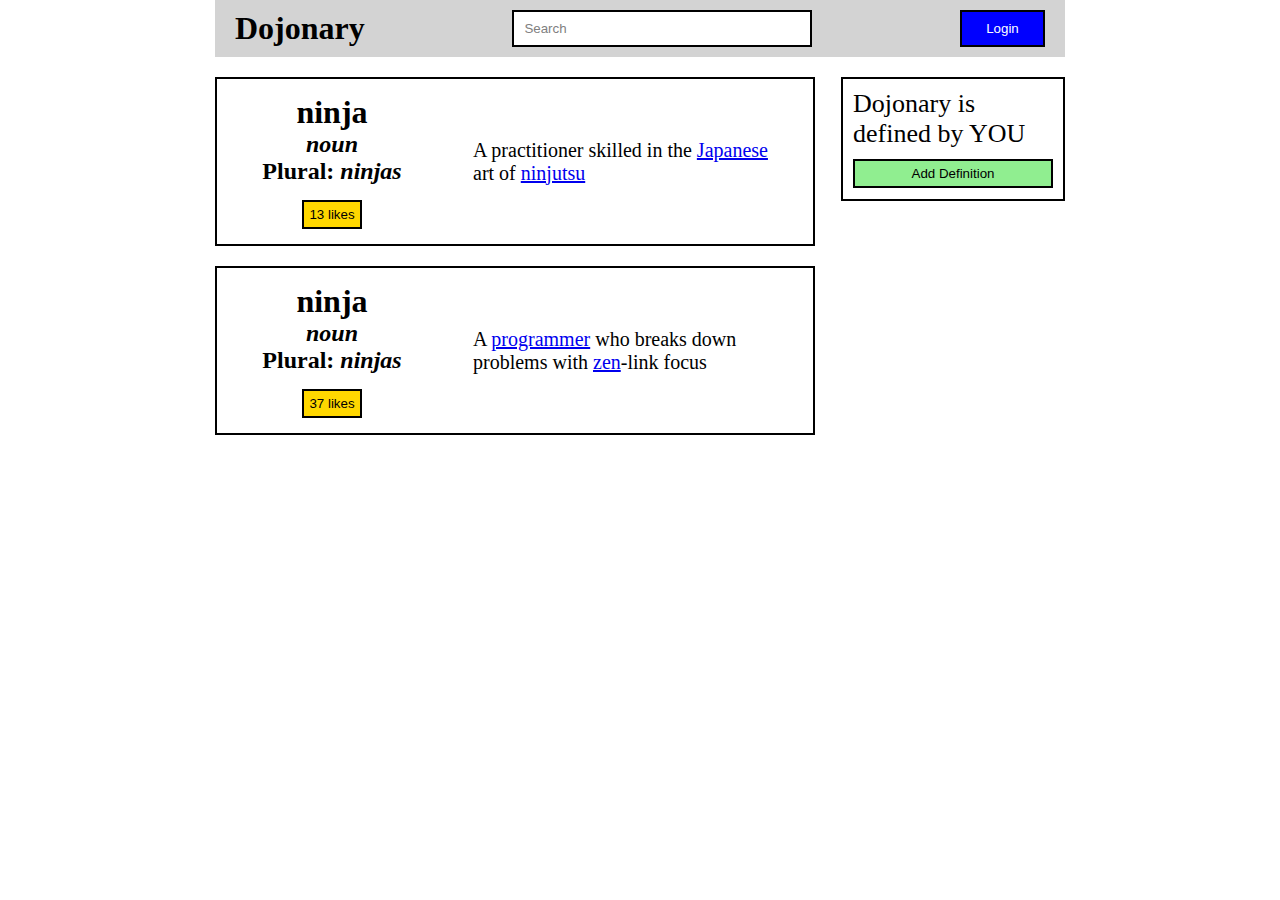
<file: button_clicker/index.html>
<!DOCTYPE html>
<html lang="en">
<head>
    <meta charset="UTF-8">
    <meta http-equiv="X-UA-Compatible" content="IE=edge">
    <meta name="viewport" content="width=device-width, initial-scale=1.0">
    <title>Dojonary</title>
    <link rel="stylesheet" href="style.css">
</head>
<body>
    <div id="container">

        <div id="header">
            <h1>Dojonary</h1>
            <button id="btn-search">Search</button>
            <button id="btn-login" onclick="logout(this)">Login</button>
        </div>

        <div class="container-body">
            <div class="definitions">
                <div class="definition-card">
                    <div class="definition-data">
                        <h1>ninja</h1>
                        <h2 id="italic">noun</h2>
                        <h2>Plural: <span id="italic">ninjas</span></h2>
                        <button class="likes" onclick="alert('Ninja was liked')"><span>13</span> likes</button>
                    </div>
                    <div class="definition-text">
                        <p>A practitioner skilled in the <a href="#">Japanese</a> art of <a href="#">ninjutsu</a></p>
                    </div>
                </div>
                <div class="definition-card">
                    <div class="definition-data">
                        <h1>ninja</h1>
                        <h2 id="italic">noun</h2>
                        <h2>Plural: <span id="italic">ninjas</span></h2>
                        <button class="likes" onclick="alert('Ninja was liked')"><span>37</span> likes</button>
                    </div>
                    <div class="definition-text">
                        <p>A <a href="#">programmer</a> who breaks down problems with <a href="#">zen</a>-link focus</p>
                    </div>
                </div>
            </div>
            <div class="add-definitions">
                <p id="add-definitions-text">Dojonary is defined by YOU</p>
                <button id="btn-add-definition" onclick="hide(this)">Add Definition</button>
            </div>
        </div>
    </div>
    <script src="script.js"></script>
</body>
</html>
</file>
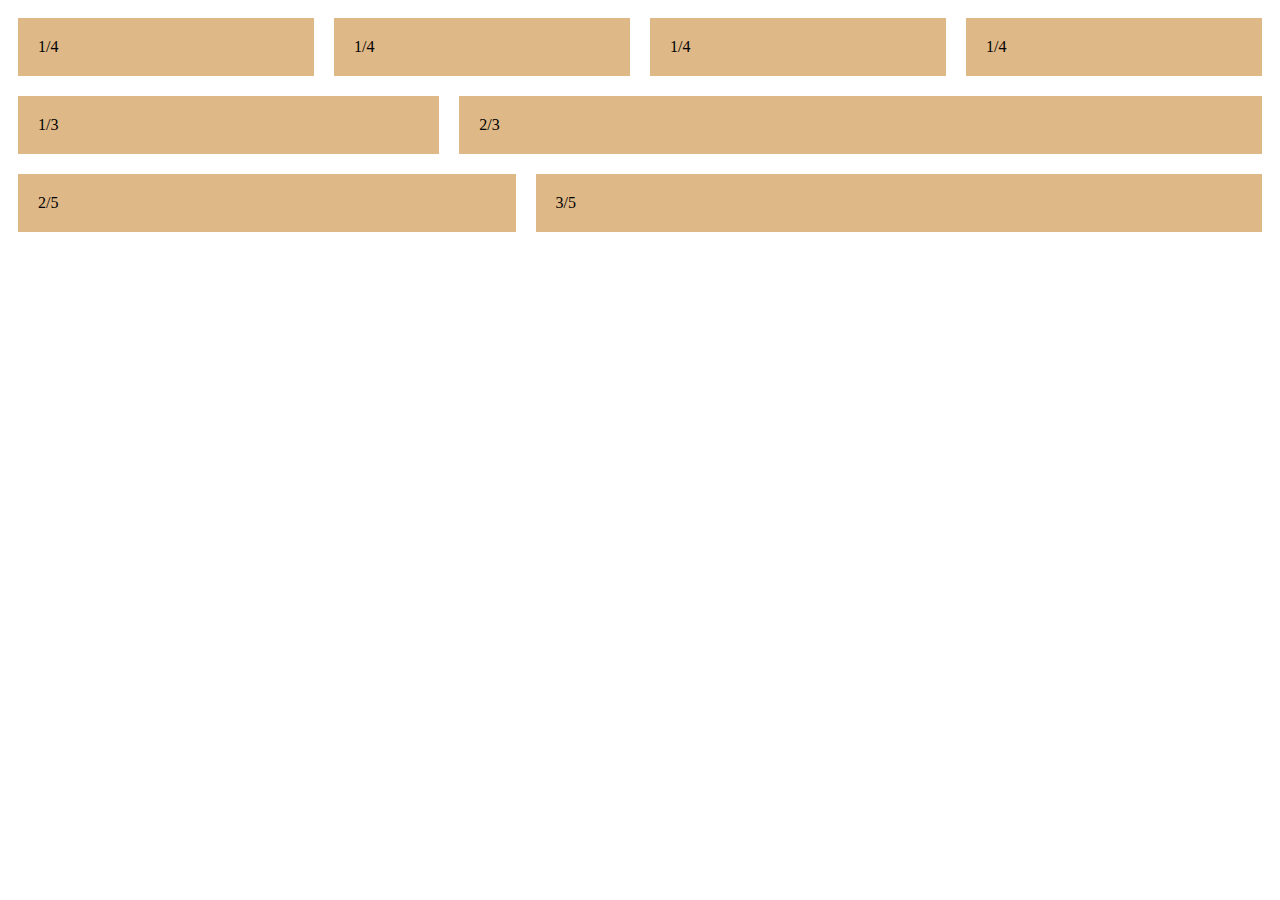
<file: flex_columns/index.html>
<!DOCTYPE html>
<html lang="en">
<head>
    <meta charset="UTF-8">
    <meta http-equiv="X-UA-Compatible" content="IE=edge">
    <meta name="viewport" content="width=device-width, initial-scale=1.0">
    <title>FLEX-ible Columns</title>
    <link rel="stylesheet" href="style.css">
</head>
<body>
    <div class="row">
        <div class="col">1/4</div>
        <div class="col">1/4</div>
        <div class="col">1/4</div>
        <div class="col">1/4</div>
    </div>
    <div class="row">
        <div class="col">1/3</div> 
        <div class="col-2">2/3</div>
    </div>
    <div class="row">
        <div class="col-2">2/5</div>
        <div class="col-3">3/5</div>
    </div>    
</body>
</html>
</file>
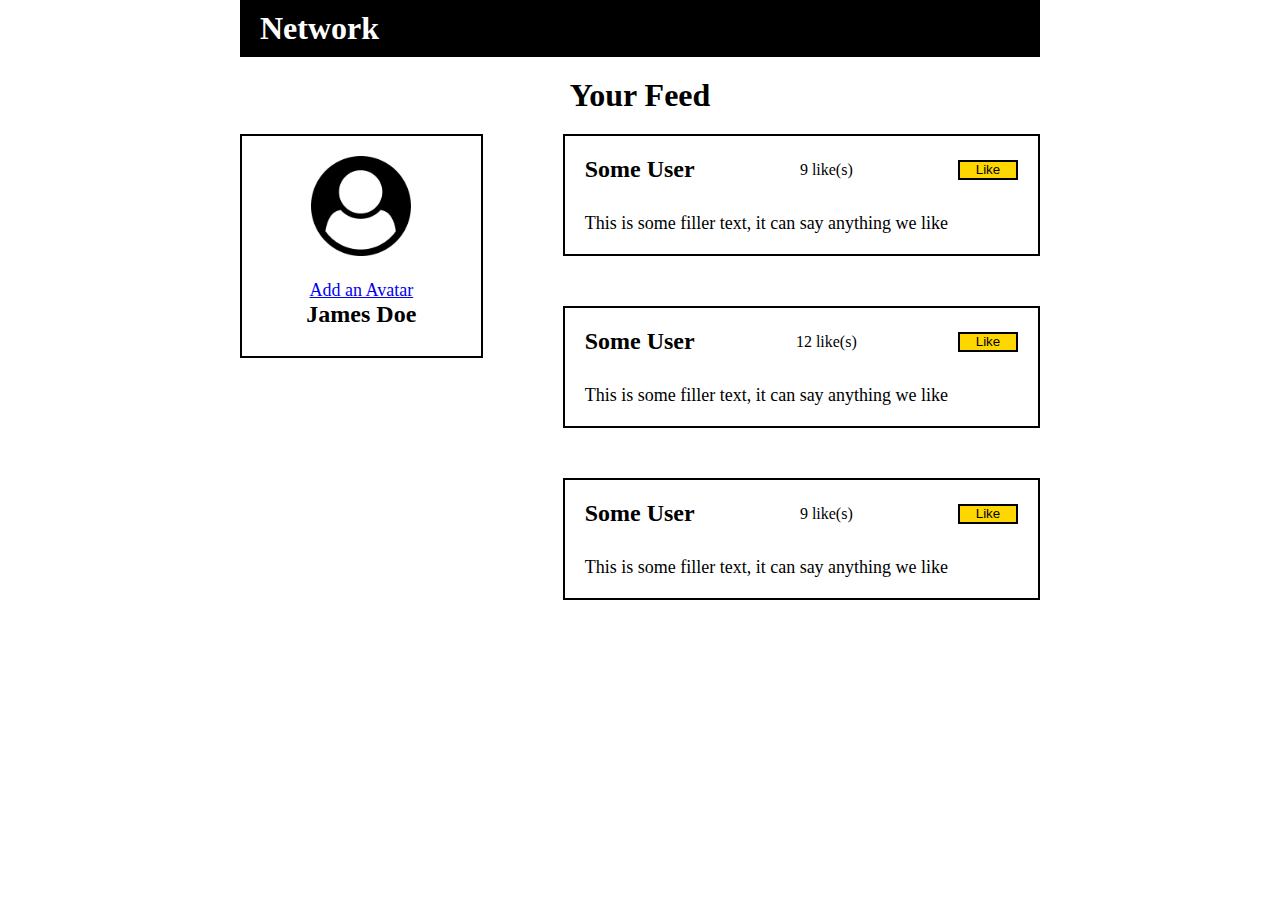
<file: likes/index.html>
<!DOCTYPE html>
<html lang="en">
<head>
    <meta charset="UTF-8">
    <meta http-equiv="X-UA-Compatible" content="IE=edge">
    <meta name="viewport" content="width=device-width, initial-scale=1.0">
    <title>Document</title>
    <link rel="stylesheet" href="style.css">
</head>
<body>
    <div class= "container">
        <div id="header">
            <h1>Network</h1>
        </div>
        <div class="title">
            <h1>Your Feed</h1>
        </div>
        <div class="flex-container">
            <div id="left-col">
                <img src="images/user-circle.png" id="user-avatar">
                <p><a href="#">Add an Avatar</a></p>
                <h2>James Doe</h2>
            </div>
            <div id="right-col">
                <div class="user-card">
                    <div class="user-data">
                        <h2>Some User</h2>
                        <span id="user-1">9 like(s)</span>
                        <button class="btn-like" onclick="addlike(0)">Like</button>
                    </div>
                    <div class="user-text">
                        <p>This is some filler text, it can say anything we like</p>
                    </div>
                </div>

                <div class="user-card">
                    <div class="user-data">
                        <h2>Some User</h2>
                        <span id="user-2">12 like(s)</span>
                        <button class="btn-like" onclick="addlike(1)">Like</button>
                    </div>
                    <div class="user-text">
                        <p>This is some filler text, it can say anything we like</p>
                    </div>
                </div>

                <div class="user-card">
                    <div class="user-data">
                        <h2>Some User</h2>
                        <span id="user-3">9 like(s)</span>
                        <button class="btn-like" onclick="addlike(2)">Like</button>
                    </div>
                    <div class="user-text">
                        <p>This is some filler text, it can say anything we like</p>
                    </div>
                </div>
            </div>
        </div>
    </div>
        
    <script src="script.js"></script>
</body>
</html>
</file>
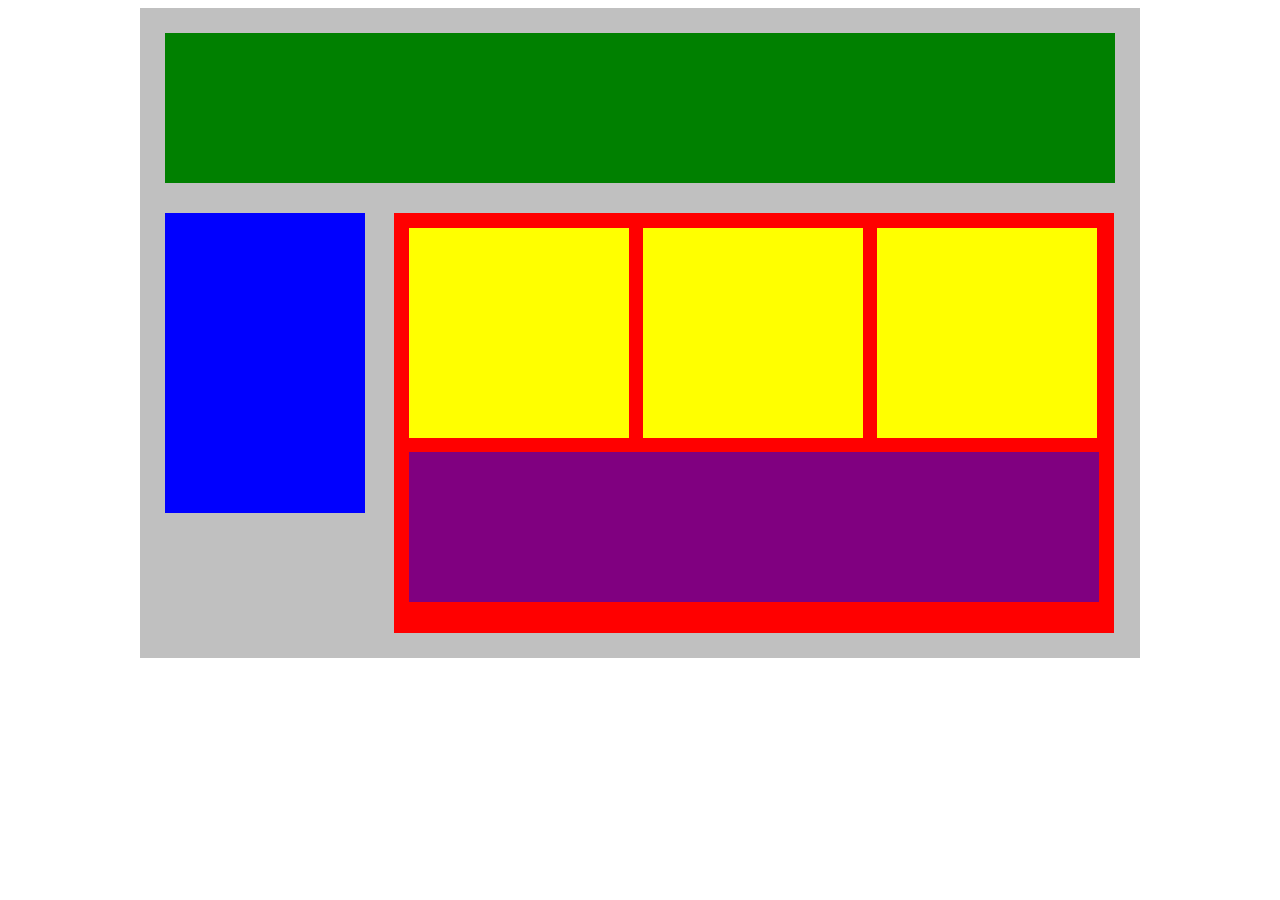
<file: plotting_blocks/index.html>
<!DOCTYPE html>
<html lang="en">
<head>
    <title>Position Practice</title>
    <link rel="stylesheet" type="text/css" href="style.css">
</head>
<body>
    <div class="container">
        <div class="top-nav"></div>
        <div class="side-nav"></div>
        <div class="main">
            <div class="sub-content"></div>
            <div class="sub-content"></div>
            <div class="sub-content"></div>
            <div id="advertisement"></div>
        </div>
    </div>
</body>
</html>
</file>
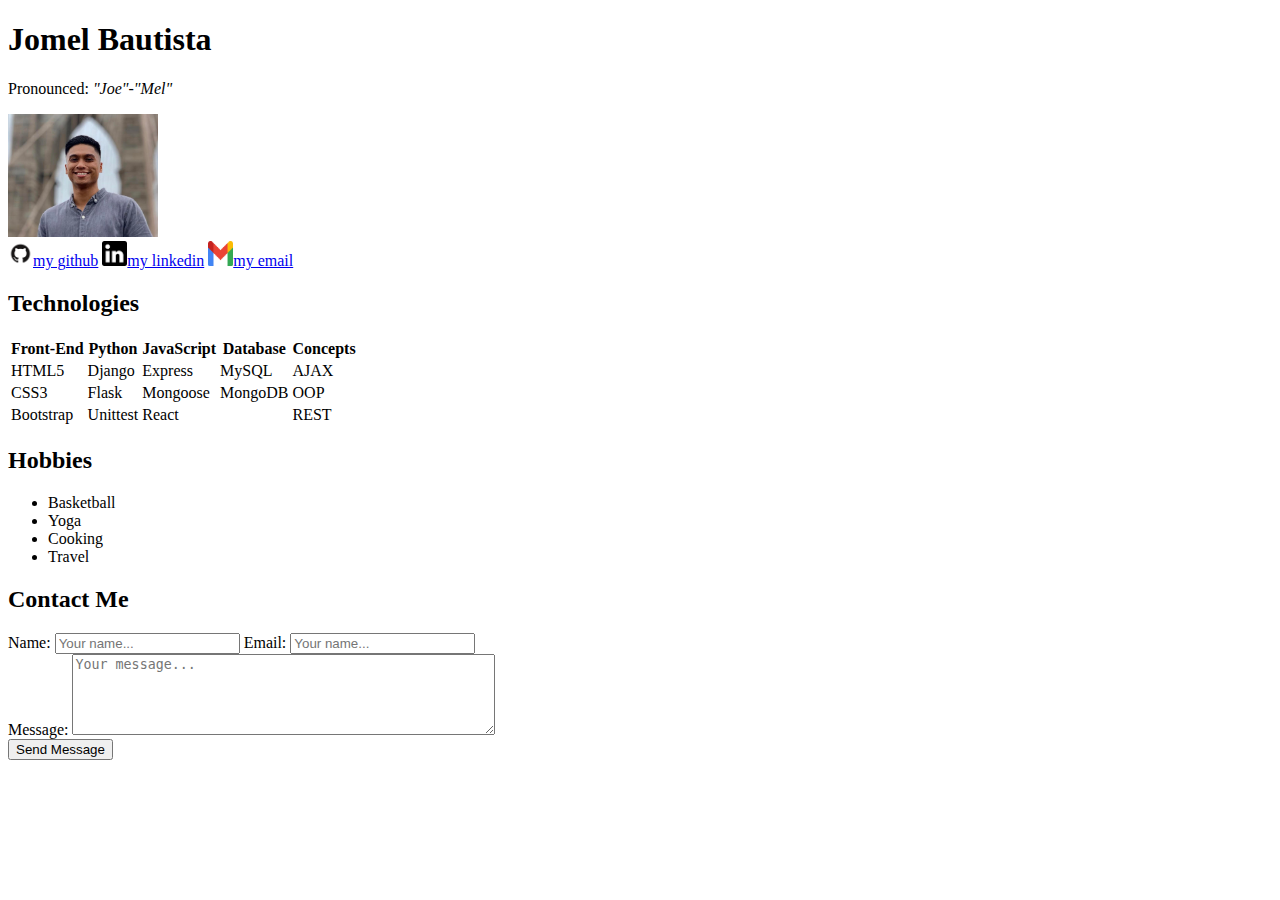
<file: portfolio_content/index.html>
<!DOCTYPE html>
<html lang="en">
<head>
    <meta charset="UTF-8">
    <meta http-equiv="X-UA-Compatible" content="IE=edge">
    <meta name="viewport" content="width=device-width, initial-scale=1.0">
    <title>Portfolio</title>
</head>
<body>
    <div>
        <h1>Jomel Bautista</h1>
        <p>Pronounced: <em>"Joe"-"Mel"</em></p>
        <img src="images/self_portrait.jpeg" alt="Jomel Bautista Self Portrait" width="150"><br>
        <a href="http://github.com/jomelbautista"><img src="images/github_icon.png" alt="Github Icon" width="25" height="25">my github</a>
        <a href="http://www.linkedin.com/in/jomelgbautista/"><img src="images/linkedin_icon.png" alt="Linkedin Icon" width="25" height="25">my linkedin</a>
        <a href="mailto:jomelgbautista@gmail.com"><img src="images/gmail_icon.png" alt="Gmail Icon" width="25" height="25">my email</a>
    </div>

    <div>
        <h2>Technologies</h2>
        <table>
            <tr>
                <th>Front-End</th>
                <th>Python</th>
                <th>JavaScript</th>
                <th>Database</th>
                <th>Concepts</th>
            </tr>
            <tr>
                <td>HTML5</td>
                <td>Django</td>
                <td>Express</td>
                <td>MySQL</td>
                <td>AJAX</td>
            </tr>
            <tr>
                <td>CSS3</td>
                <td>Flask</td>
                <td>Mongoose</td>
                <td>MongoDB</td>
                <td>OOP</td>
            </tr>
            <tr>
                <td>Bootstrap</td>
                <td>Unittest</td>
                <td>React</td>
                <td></td>
                <td>REST</td>
            </tr>
        </table>
    </div>

    <div>
        <h2>Hobbies</h2>
        <ul>
            <li>Basketball</li>
            <li>Yoga</li>
            <li>Cooking</li>
            <li>Travel</li>
        </ul>
    </div>

    <div>
        <h2>Contact Me</h2>
        <form action="/process" method="post">
            <div>
                <label>Name: </label>
                <input type="text" name="name" placeholder="Your name...">
                <label>Email: </label>
                <input type="text" name="name" placeholder="Your name...">
            </div>
            <div>
                <label>Message: </label>
                <textarea name="comment" cols="50" rows="5" placeholder="Your message..."></textarea>
            </div>
            <input type="submit" value="Send Message">
        </form>
    </div>

</body>
</html>
</file>
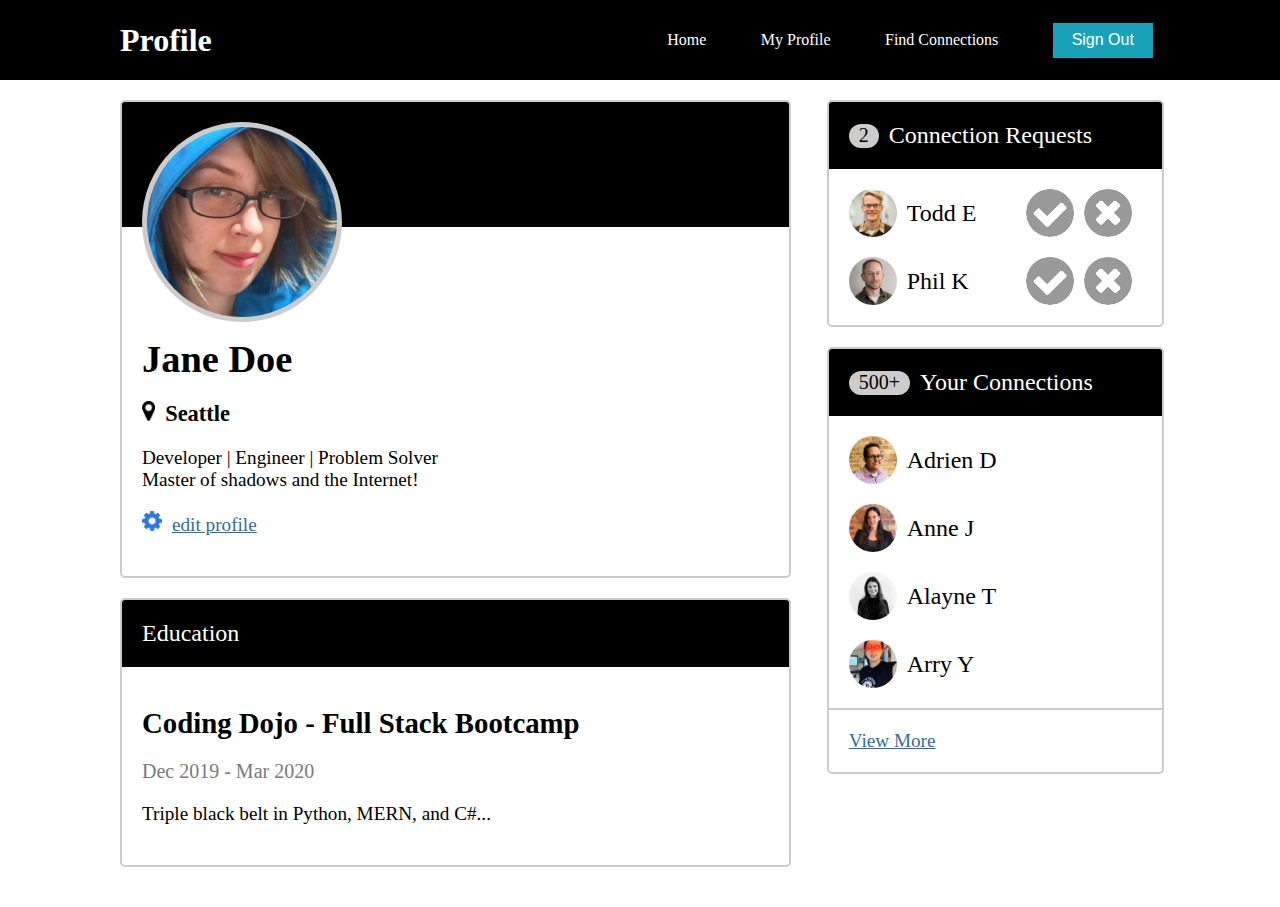
<file: profile_page/index.html>
<!DOCTYPE html>
<html lang="en">
<head>
    <meta charset="UTF-8">
    <meta http-equiv="X-UA-Compatible" content="IE=edge">
    <meta name="viewport" content="width=device-width, initial-scale=1.0">
    <title>Profile Page</title>
    <link rel="stylesheet" href="style.css">
</head>
<body>
    <div class="top">
        <div class="nav">
            <h1 class="nav-title">Profile</h1>
            <ul class="nav-links">
                <li><a href="#">Home</a></li>
                <li><a href="#">My Profile</a></li>
                <li><a href="#">Find Connections</a></li>
                <li><button class="btn">Sign Out</button></li>
            </ul>
        </div>
    </div>
    <div class="container">
        <div class="row">

            <div class="col-1">
                <div class="user-card">
                    <div class="card-header">
                        <img src="images/jane-m.jpg" alt="jane-medium-avatar" class="avatar-m">
                    </div>
                    <div class="card-body">
                        <h1>Jane Doe</h1>
                        <h3>
                            <img src="icons/map-marker.png" alt="pin" class="icon-s">Seattle
                        </h3>
                        <p>Developer | Engineer | Problem Solver<br>Master of shadows and the Internet!</p>
                        <p><a href="#"><img src="icons/gear.png" alt="gear" class="icon-s">edit profile</a></p>
                    </div>
                </div>
                <div class="card">
                    <div class="header">Education</div>
                    <div class="card-body">
                        <h2>Coding Dojo - Full Stack Bootcamp</h2>
                        <p class="dates">Dec 2019 - Mar 2020</p>
                        <p>Triple black belt in Python, MERN, and C#...</p>
                    </div>
                </div>
            </div>

            <div class="col-2">
                <div class="card">
                    <div class="header">
                        <span class="connections">2</span>Connection Requests
                    </div>
                    <div class="user-line">
                        <span class="start">
                            <img src="images/todd-s.jpg" alt="todd" class="avatar-s">
                            <span>Todd E</span>
                        </span>
                        <span class="end">
                            <img src="icons/accept-circle.png" alt="accept" class="avatar-s">
                            <img src="icons/close-circle.png" alt="decline" class="avatar-s">
                        </span>
                    </div>
                    <div class="user-line">
                        <span class="start">
                            <img src="images/phil-s.jpg" alt="phil" class="avatar-s">
                            <span>Phil K</span>
                        </span>
                        <span class="end">
                            <img src="icons/accept-circle.png" alt="accept" class="avatar-s">
                            <img src="icons/close-circle.png" alt="decline" class="avatar-s">
                        </span>
                    </div>
                </div>
                <div class="card">
                    <div class="header">
                        <span class="connections">500+</span>Your Connections
                    </div>
                    <div class="user-line">
                        <span class="start">
                            <img src="images/adrien-s.jpg" alt="adrien" class="avatar-s">
                            <span>Adrien D</span>
                        </span>
                    </div>
                    <div class="user-line">
                        <span class="start">
                            <img src="images/anne-s.jpg" alt="anne" class="avatar-s">
                            <span>Anne J</span>
                        </span>
                    </div>
                    <div class="user-line">
                        <span class="start">
                            <img src="images/alayne-s.jpg" alt="alayne" class="avatar-s">
                            <span>Alayne T</span>
                        </span>
                    </div>
                    <div class="user-line">
                        <span class="start">
                            <img src="images/arry-s.jpg" alt="arry" class="avatar-s">
                            <span>Arry Y</span>
                        </span>
                    </div>
                    <div class="footer">
                        <a href="#">View More</a>
                    </div>
                </div>
            </div>
        </div>
    </div>
</body>
</html>
</file>
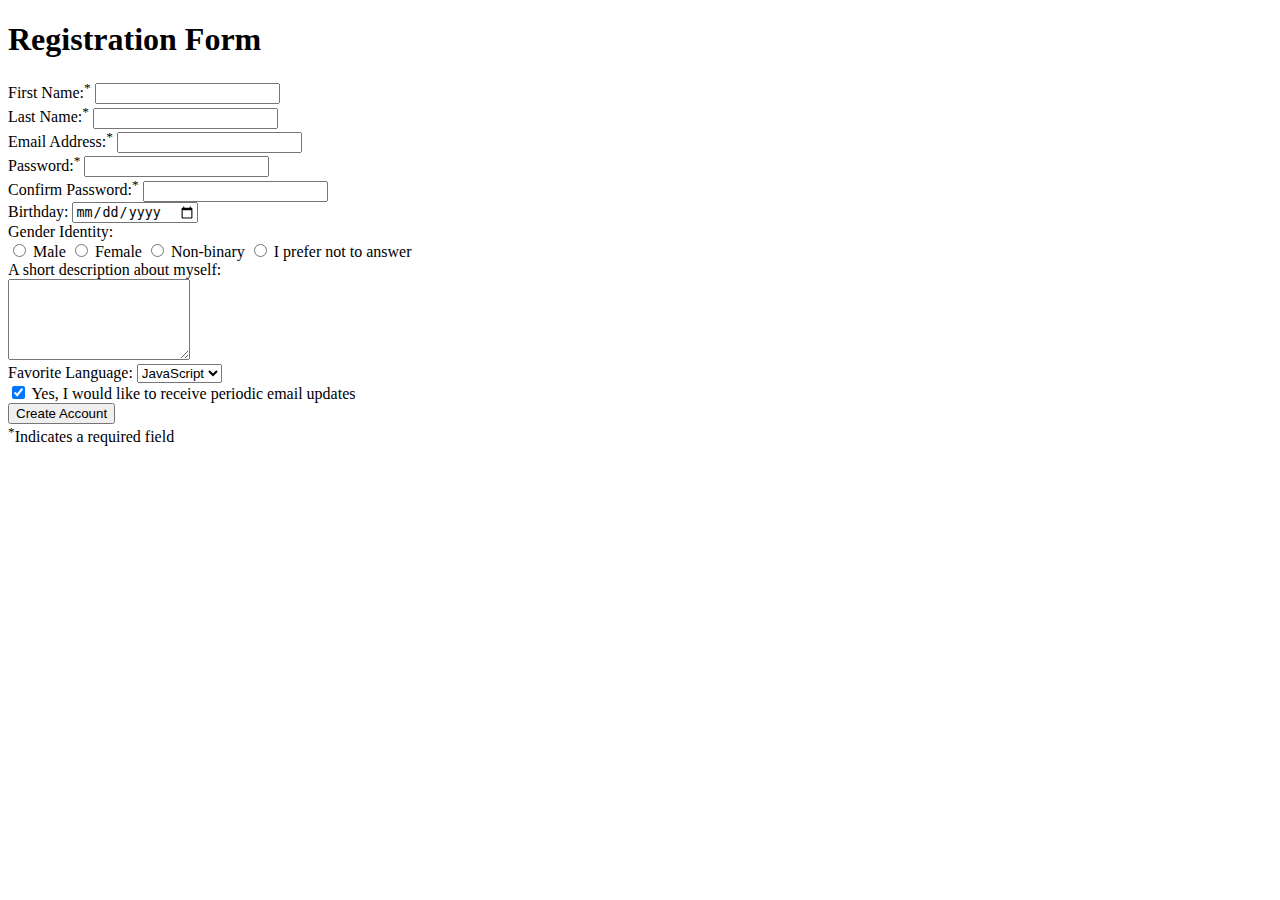
<file: registration_form/index.html>
<!DOCTYPE html>
<html lang="en">
<head>
    <meta charset="UTF-8">
    <meta http-equiv="X-UA-Compatible" content="IE=edge">
    <meta name="viewport" content="width=device-width, initial-scale=1.0">
    <title>Registration Form</title>
</head>

<body>
    <h1>Registration Form</h1>

    <form action="/process" method="post">

        <div>
            First Name:<sup>*</sup>
            <input type="text" name="first_name">
        </div>

        <div>
            Last Name:<sup>*</sup>
            <input type="text" name="last_name">
        </div>

        <div>
            Email Address:<sup>*</sup>
            <input type="text" name="email_address">
        </div>

        <div>
            Password:<sup>*</sup>
            <input type="password" name="password">
        </div>

        <div>
            Confirm Password:<sup>*</sup>
            <input type="password" name="confirm_password">
        </div>

        <div>
            Birthday:
            <input type="date" name="birthday">
        </div>

        <div>
            Gender Identity:
        </div>
        <div>
            <input type="radio" name="gender_identity" value="male" id="male">
            <label for="male">Male</label>

            <input type="radio" name="gender_identity" value="female" id="female">
            <label for="female">Female</label>

            <input type="radio" name="gender_identity" value="non_binary" id="non_binary">
            <label for="non_binary">Non-binary</label>

            <input type="radio" name="gender_identity" value="no_answer" id="no_answer">
            <label for="no_answer">I prefer not to answer</label>
        </div>

        <div>
            A short description about myself:
        </div>
        <div>
            <textarea name="description" cols="20" rows="5"></textarea>
        </div>

        <div>
            Favorite Language:
            <select name="programming_language">
                <option>JavaScript</option>
                <option>C++</option>
                <option>Python</option>
            </select>
        </div>

        <div>
            <input type="checkbox" name="email_updates" id="email_updates" checked>
            <label for="email_updates">Yes, I would like to receive periodic email updates</label>
        </div>

        <div>
            <input type="submit" value="Create Account">
        </div>

        <div><sup>*</sup>Indicates a required field</div>

    </form>

</body>
</html>
</file>
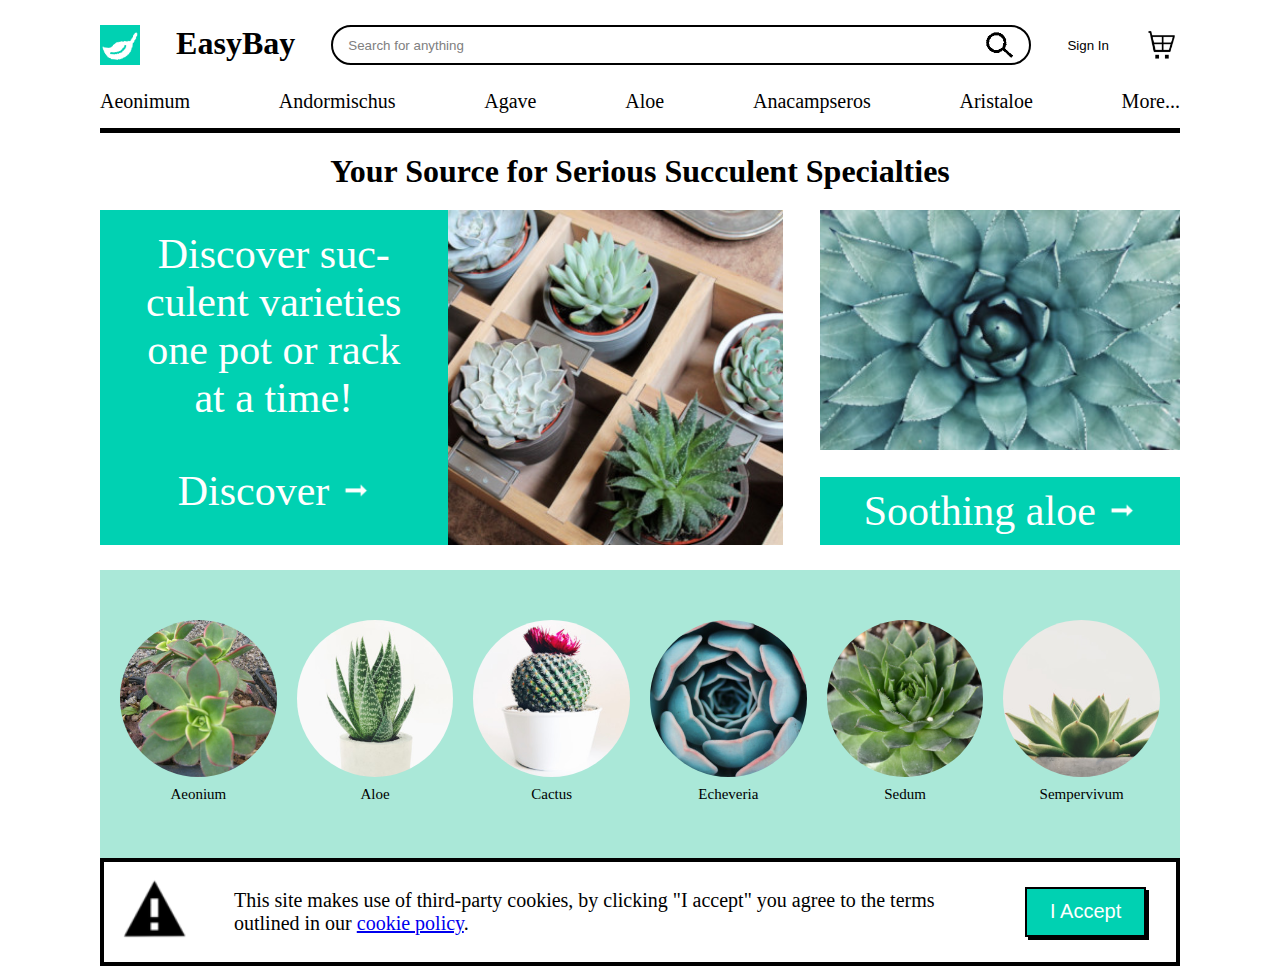
<file: succulents/index.html>
<!--Jomel Bautista | Web Fun | Yellow Belt Exam Attempt #1-->
<!DOCTYPE html>
<html lang="en">
<head>
    <meta charset="UTF-8">
    <meta http-equiv="X-UA-Compatible" content="IE=edge">
    <meta name="viewport" content="width=device-width, initial-scale=1.0">
    <title>Succulents</title>
    <link rel="stylesheet" href="style.css">
</head>

<body>
    <div class="top-nav">
        <div class="top-nav-title">
            <img src="images/assets/leaf.png" id="leaf" alt="leaf">
            <h1>EasyBay</h1>
            <button class="btn-search">Search for anything<img src="images/assets/search-dark.png" class="icon" alt="Search"></button>
            <button class="btn-sign-in">Sign In</button>
            <!--Clicking on the cart icon will alert that your cart is empty-->
            <button class="btn-cart" onclick="alert('Your Cart is empty!')"><img src="images/assets/cart-dark.png" id="cart" alt="Cart"></button>
        </div>
        <ul class="top-nav-links">
            <li><a href="#">Aeonimum</a></li>
            <li><a href="#">Andormischus</a></li>
            <li><a href="#">Agave</a></li>
            <li><a href="#">Aloe</a></li>
            <li><a href="#">Anacampseros</a></li>
            <li><a href="#">Aristaloe</a></li>
            <li><a href="#">More...</a></li>
        </ul>
    </div>

    <div class="container">

        <div class="title-row">
            <h1>Your Source for Serious Succulent Specialties</h1>
        </div>

        <!--Middle Row-->
        <div class="body-row">
            <div class="col-1-left">
                <div class="card-text-l">Discover succulent varieties one pot or rack at a time!</div>
                <div class="card-text-nav">
                    Discover <img src="images/assets/arrow-light.png" class="icon" alt="arrow-light">
                </div>
            </div>
            <div class="col-1-middle">    
                <!--Hoovering over the image will change its source-->
                <img src="images/assets/succulents-1.jpg" onmouseout="this.src='images/assets/succulents-1.jpg'" class="img-l" onmouseover="this.src='images/assets/succulents-2.jpg'" alt="Succulent">
            </div>
            <div class="col-1-right">
                <img src="images/assets/aloe-m.jpg" class="img-m" alt="Succulent">
                <div class="card-text-nav">
                    Soothing aloe <img src="images/assets/arrow-light.png" class="icon" alt="arrow-light">
                </div>
            </div>
        </div>

        <!--Bottom Row Gallery-->
        <div class="gallery-row">
            <div class="col-6">
                <img src="images/assets/aeonium-s.jpg" class="img-s" alt="Aeonium">
                <p class="caption-s">Aeonium</p>
            </div>
            <div class="col-6">
                <img src="images/assets/aloe-s.jpg" class="img-s" alt="Aloe">
                <p class="caption-s">Aloe</p>
            </div>
            <div class="col-6">
                <img src="images/assets/cactus-s.jpg" class="img-s" alt="Cactus">
                <p class="caption-s">Cactus</p>
            </div>
            <div class="col-6">
                <img src="images/assets/echeveria-s.jpg" class="img-s" alt="Echeveria">
                <p class="caption-s">Echeveria</p>
            </div>
            <div class="col-6">
                <img src="images/assets/sedum-s.jpg" class="img-s" alt="Sedum">
                <p class="caption-s">Sedum</p>
            </div>
            <div class="col-6">
                <img src="images/assets/sempervivum-s.jpg" class="img-s" alt="Sempervivum">
                <p class="caption-s">Sempervivum</p>
            </div>
        </div>

        <!--Cookies Row-->
        <div id="cookies-row">
            <img src="images/assets/alert-dark.png" id="alert" alt="Alert">
            <div class="cookies-text">
                <p>This site makes use of third-party cookies, by clicking "I accept" you agree 
                to the terms outlined in our <a href="#">cookie policy</a>.</p>
            </div>
            <!--Clicking 'I Accept' will make the alert box disappear-->
            <button id="btn-accept">I Accept</button> 
        </div>

    </div>
    <script src="script.js"></script>
</body>
</html>
</file>
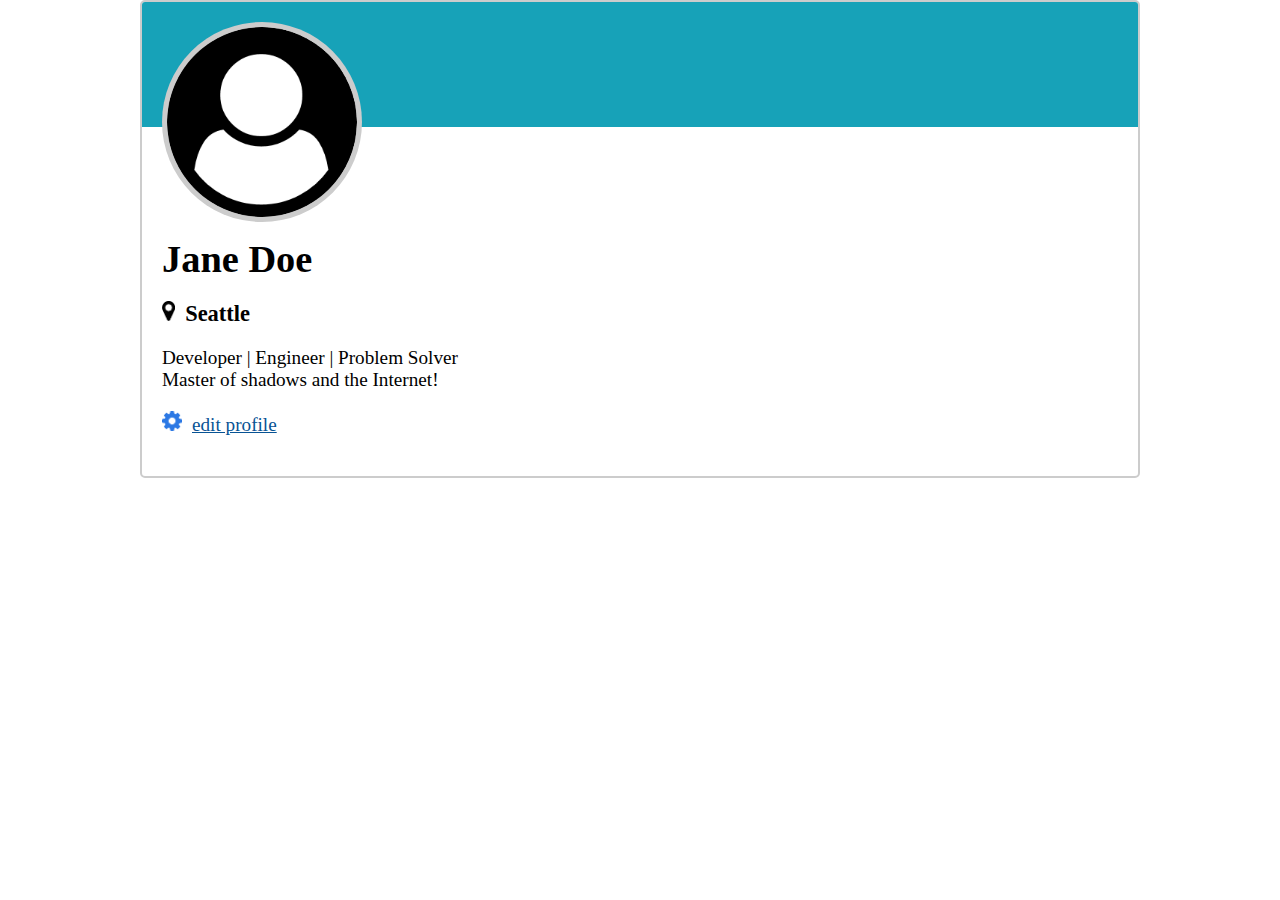
<file: user_card/index.html>
<!DOCTYPE html>
<html lang="en">
<head>
    <meta charset="UTF-8">
    <meta http-equiv="X-UA-Compatible" content="IE=edge">
    <meta name="viewport" content="width=device-width, initial-scale=1.0">
    <title>User Card</title>
    <link rel="stylesheet" href="style.css">
</head>
<body>
    <div class="flex-container">
        <div class="user-card">
            <div class="card-header">
                <img src="icons/user-circle.png" alt="user-circle" class="avatar-medium">
            </div>
            <div class="card-body">
                <h1>Jane Doe</h1>
                <h3>
                    <img src="icons/map-marker.png" alt="map marker" class="icon-small">Seattle
                </h3>
                <p>Developer | Engineer | Problem Solver<br>
                Master of shadows and the Internet!</p>
                <p>
                    <a href="#">
                        <img src="icons/gear.png" alt="gear" class="icon-small">edit profile
                    </a>
                </p>
            </div>
        </div>
    </div>
</body>
</html>
</file>
<file: button_clicker/style.css>
* {
    padding: 0;
    margin: 0;
}

#container {
    margin: 0 auto;
    width: 850px;
}

#header {
    display: flex;
    padding: 10px 20px;
    justify-content: space-between;
    background-color: lightgray;
    margin-bottom: 20px;
}

#btn-search {
    width: 300px;
    padding: 0px 10px;
    text-align: left;
    color: gray;
    font-weight: 200;
    border: 2px solid black;
    background-color: white;
}

#btn-login {
    width: 85px;
    padding: 0px;
    color: white;
    border: 2px solid black;
    background-color: blue;
}






.container-body {
    display: flex;
    justify-content: space-between;
}

.definitions {
    width: 600px;
}

.definition-card {
    display: flex;
    padding: 15px 40px;
    justify-content: space-between;
    align-items: center;
    border: 2px solid black;
    margin-bottom: 20px;
}

.definition-data {
    width: 150px;
    display: flex;
    flex-direction: column;
    align-items: center;
}

.definition-text {
    width: 300px;
    text-justify: left;
}

#italic {
    font-style: italic;
}

p {
    font-size: 20px;
}

.likes {
    width: 60px;
    padding: 5px;
    color: black;
    border: 2px solid black;
    background-color: gold;
    margin-top: 15px;
}




.add-definitions {
    width: 200px;
    border: 2px solid black;
    height: 100px;
    padding: 10px;
}

#add-definitions-text {
    font-size: 26px;
}

#btn-add-definition {
    width: 200px;
    padding: 5px;
    color: black;
    border: 2px solid black;
    background-color: lightgreen;
    margin-top: 10px;
}
</file>
<file: flex_columns/style.css>
.row {
    display: flex;
}

.col, .col-2, .col-3 {
    flex: 1;
    padding: 20px;
    margin: 10px;
    background-color: burlywood;
}

.col-2 {
    flex: 2;
}

.col-3 {
    flex: 3;
}
</file>
<file: likes/style.css>
* {
    margin: 0px;
    padding: 0px;
}

.user-card {
    margin-bottom: 50px;
    border: 2px solid black;
    padding: 20px 20px;
}

.user-data {
    display: flex;
    justify-content: space-between;
    align-items: center;
    margin-bottom: 30px;
}

p {
    font-size: 18px;
}

.user-text {
    padding-right: 20px;
}

.btn-like {
    width: 60px;
    height: 20px;
    padding: 0px;
    color: black;
    border: 2px solid black;
    background-color: gold;
}

.container {
    width: 800px;
    margin: 0 auto;
}

#header {
    background-color: black;
    color: white;
    padding: 10px 20px;
}

.title {
    margin: 20px 0;
    text-align: center;
}

.flex-container {
    width: 800px;
    display: flex;
    justify-content: space-between;
}

#left-col {
    text-align: center;
    flex: 1;
    height: 200px;
    border: 2px solid black;
    margin-right: 80px;
    padding-bottom: 20px;
}

#right-col {
    flex: 2;
}

#user-avatar {
    height: 100px;
    margin: 20px;
}

#user-name {
    margin-bottom: 20px;
}
</file>
<file: plotting_blocks/style.css>
.container{
    width: 950px;
    background-color: silver;
    margin: 0px auto;
    padding: 25px;
}
.top-nav {
    height: 150px;
    background-color: green;
    margin: 0px 0px 30px 0px;
}
.side-nav {
    height: 300px;
    width: 200px;
    background-color: blue;
    display: inline-block;
    vertical-align: top;
    margin: 0px 25px 0px 0px;
}
.main {
    height: 400px;
    width: 700px;
    background-color: red;
    display: inline-block;
    padding: 10px;
}
.sub-content {
    height: 200px;
    width: 210px;
    background-color: yellow;
    display: inline-block;
    padding: 5px;
    margin: 5px;
}
#advertisement {
    height: 120px;
    width: 660px;
    background-color: purple;
    margin: 5px;
    padding: 15px;
}
</file>
<file: profile_page/style.css>
* {
    margin: 0;
    padding: 0;
}

.top {
    background-color: black;
}

.nav {
    width: 1080px;
    margin: 0 auto;
    color: white;
    height: 80px;
    display: flex;
    align-items: center;
    justify-content: space-between;
}

.nav-links {
    width: 50%;
    display: flex;
    align-items: center;
    list-style-type: none;
    justify-content: space-around;
}

.nav a {
    color: white;
    text-decoration: none;
}

.nav-title {
    margin-left: 20px;
}

.btn {
    height: 35px;
    width: 100px;
    background-color: #17a2b8;
    color: white;
    border: none;
    font-size: 16px;
}

.container {
    width: 1080px;
    margin: 0 auto;
}

.row {
    display: flex;
}

.col-1, .col-2 {
    margin: 10px;
    padding: 10px;
    flex: 1;
}

.col-1 {
    flex: 2;
}

.flex-container {
    width: 1000px;
    margin: 0 auto;
    display: flex;
    justify-content: space-between;
    align-items: center;
}

.user-card, .card {
    width: 100%;
    background-color: white;
    border: 2px solid #cccccc;
    margin-bottom: 20px;
    border-radius: 5px;
    font-size: 1.2rem;
    overflow: hidden;
}

.card-header {
    background-color: black;
    height: 125px;
    margin-bottom: 70px;
}

.card-body {
    padding: 20px;
}

.card-body h1,
.card-body h2,
.card-body h3,
.card-body p {
    margin: 20px 0px;
}

.avatar-m {
    border-radius: 50%;
    background-color: #cccccc;
    height: 190px;
    padding: 5px;
    margin-top: 20px;
    margin-left: 20px;
}

.icon-s {
    height: 20px;
    margin-right: 10px;
}

a {
    color: #316ca3;
}

.header {
    background-color: black;
    padding: 20px;
    color: white;
    font-size: 24px;
    display: flex;
    align-items: center;
}

.avatar-s {
    border-radius: 50%;
    height: 48px;
    margin-right: 10px;
}

.user-line {
    display: flex;
    justify-content: space-between;
    margin: 20px;
}

.start, 
.end {
    display: flex;
    align-items: center;
    font-size: 24px;
}

.dates {
    font-size: 20px;
    color: #7a7a7a;
}

.footer {
    padding: 20px;
    border-top: 2px solid #cccccc;
}

.connections {
    background-color: #cccccc;
    color: black;
    font-size: 20px;
    border-radius: 12px;
    height: 24px;
    padding: 0 10px;
    margin-right: 10px;
}
</file>
<file: succulents/style.css>
/* CSS Reset */
* {
    margin: 0;
    padding: 0;
}


/* Top Navigation */
.top-nav {
    margin: 0 auto;
    padding-bottom: 15px;
    width: 1080px;
    border-bottom: black solid 5px;
}

.top-nav-title {
    display: flex;
    justify-content: space-between;
    margin: 25px auto;
    align-content: center;
}

.top-nav-links {
    display: flex;
    align-items: center;
    justify-content: space-between;
    list-style-type: none;
}

.top-nav-links a {
    color: black;
    text-decoration: none;
    font-size: 20px;
}

#leaf {
    background: #00d1b2;
    height: 40px;
}

#cart {
    height: 35px;
}

.btn-search {
    font-weight: 300;
    width: 700px;
    border-radius: 20px;
    color: gray;
    border: 2px solid black;
    background: #fff;
    text-align: left;
    padding: 0 15px;
    display: flex;
    justify-content: space-between;
    align-items: center;
}

.btn-sign-in {
    background: none;
    border: none;
}

.btn-cart {
    background: none;
    border: none;
}


/* Main Body */
.container {
    margin: 0 auto;
    width: 1080px;
}

.title-row {
    padding: 20px;
    text-align: center;
}

.body-row {
    display: flex;
    height: 335px;
    margin-bottom: 25px;
}

.col-1-left {
    flex: 1;
    background: #00d1b2;
    display: flex;
    flex-direction: column;
    justify-content: space-between;
    padding: 20px 0;
}

.card-text-l {
    font-size: 42px;
    color: white;
    text-align: center;
    hyphens: auto;
    padding: 0 40px;
}

.card-text-nav {
    font-size: 42px;
    color: white;
    text-align: center;
    padding: 10px 40px;
    background: #00d1b2;
}

.col-1-middle {
    flex: 1;
    padding-right: 25px;
}

.img-l {
    height: 335px;
}

.col-1-right {
    flex: 1;
    width: 100%;
    background: white;
    display: flex;
    flex-direction: column;
    justify-content: space-between;
}

.img-m {
    width: 360px;
}

.icon {
    height: 30px;
}

/* Bottom Row Gallery */
.gallery-row {
    display: flex;
    background: #aae8d8;
    padding: 40px 10px;
    max-height: 275px;
}

.col-6 {
    flex: 6;
    padding: 10px;
    min-width: 50px;
    align-content: center;
}

.img-s {
    border-radius: 50%;
    max-width: 100%;
    max-height: 100%;
}

.caption-s {
    font-size: 15px;
    text-align: center;
    padding: 5px;
}

/* Cookies Alert */
#cookies-row {
    display: flex;
    height: 80px;
    border: 4px solid black;
    align-items: center;
    justify-content: center;
    padding: 10px;
}

#alert {
    height: 80px;
    margin-right: 40px;
}

.cookies-text {
    display: flex;
    align-content: center;
    justify-content: center;
    font-size: 20px;
}

#btn-accept {
    width: 150px;
    height: 50px;
    background-color: #00d1b2;
    color: white;
    border: 2px solid black;
    box-shadow: 3px 3px black;
    margin-left: 40px;
    margin-right: 20px;
    font-size: 20px;
}
</file>
<file: user_card/style.css>
/* CSS Reset*/
* {
    padding: 0;
    margin: 0;
}



.flex-container {
    width: 1000px;
    margin: 0 auto;
    display: flex;
    justify-content: space-between;
    align-items: center;
}

.user-card {
    width: 100%;
    background-color: #ffffff;
    border: 2px solid #cccccc;
    margin-bottom: 20px;
    border-radius: 5px;
    font-size: 1.2rem;
    overflow: hidden;
}

.card-header {
    background-color: #17a2b8;
    height: 125px;
    margin-bottom: 70px;
}

.card-body {
    padding: 20px;
}

.card-body h1, 
.card-body h2, 
.card-body h3, 
.card-body p {
    margin: 20px 0px;
}

.avatar-medium {
    border-radius: 50%;
    background-color: #cccccc;
    height: 190px;
    padding: 5px;
    margin-top: 20px;
    margin-left: 20px;
}

.icon-small {
    height: 20px;
    margin-right: 10px;
}

a {
    color: #085394;
}
</file>
